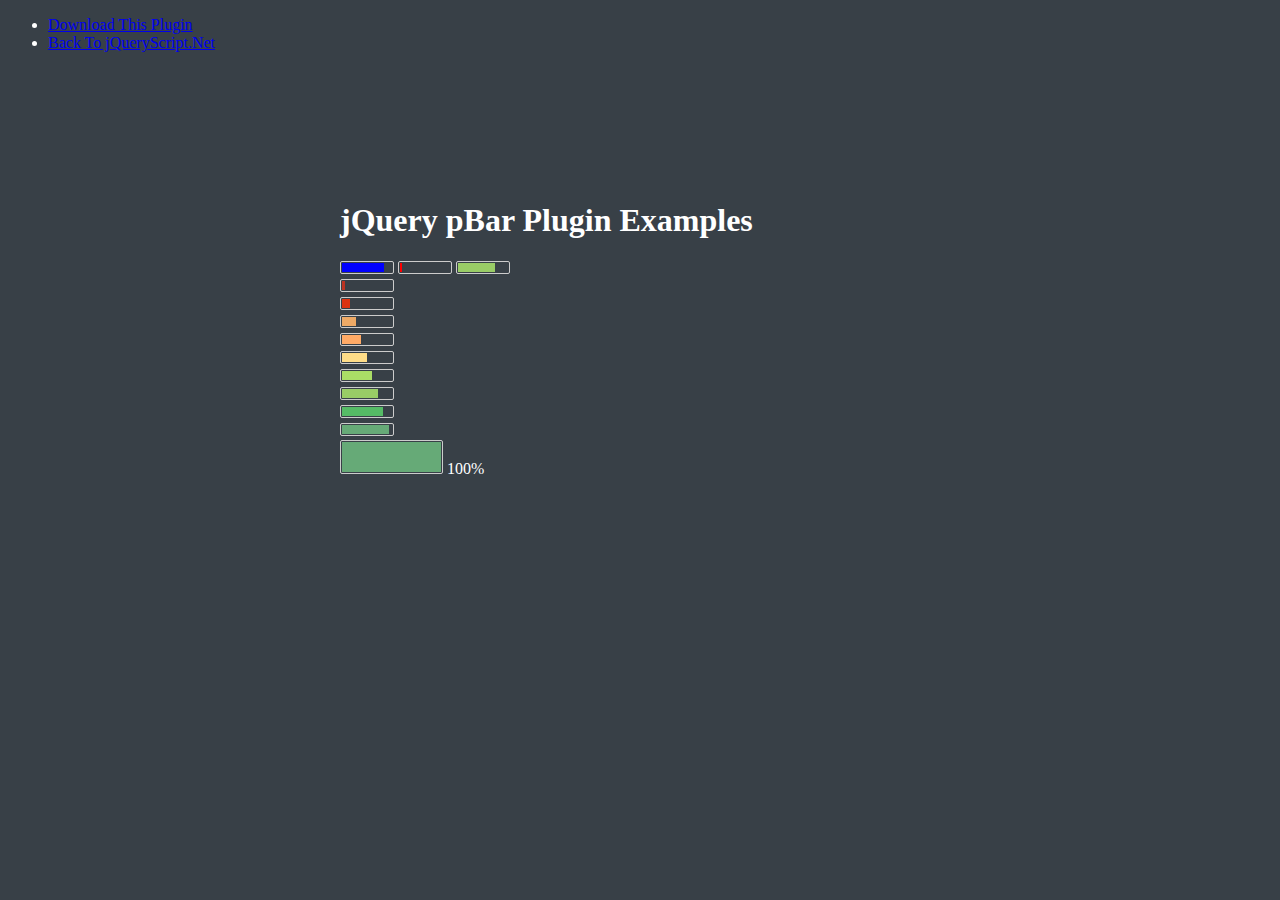
<file: Minimal-Animated-Progress-Bar-Plugin-With-jQuery-pBar/index.html>
<!DOCTYPE html>
<html>
<head>
<title>jQuery pBar Plugin Examples</title>
<meta charset="utf-8">
<link href="http://www.jqueryscript.net/css/jquerysctipttop.css" rel="stylesheet" type="text/css">
<meta name="viewport" content="width=device-width, minimum-scale=1.0, maximum-scale=1.0, user-scalable=no">
<!--[if lt IE 9]><script src="https://raw.githubusercontent.com/aFarkas/html5shiv/master/dist/html5shiv.min.js"></script><![endif]-->

<style>
body { background-color:#384047; color:#fff;}

.container { 
margin:150px auto;
max-width:600px;
}
</style>
<script type="text/javascript" src="https://ajax.googleapis.com/ajax/libs/jquery/2.1.4/jquery.min.js"></script>
<script type="text/javascript" src="jquery.pBar.min.js"></script>
</head>
<body>
<div id="jquery-script-menu">
<div class="jquery-script-center">
<ul>
<li><a href="http://www.jqueryscript.net/loading/Minimal-Animated-Progress-Bar-Plugin-With-jQuery-pBar.html">Download This Plugin</a></li>
<li><a href="http://www.jqueryscript.net/">Back To jQueryScript.Net</a></li>
</ul>
<div class="jquery-script-ads"><script type="text/javascript"><!--
google_ad_client = "ca-pub-2783044520727903";
/* jQuery_demo */
google_ad_slot = "2780937993";
google_ad_width = 728;
google_ad_height = 90;
//-->
</script>
<script type="text/javascript"
src="http://pagead2.googlesyndication.com/pagead/show_ads.js">
</script></div>
<div class="jquery-script-clear"></div>
</div>
</div>
<div class="container">
  <h1>jQuery pBar Plugin Examples</h1>
<div class="pBar" data-from="4" data-to="84" data-color="blue"></div>
<div class="pBar" data-from="84" data-to="4" data-color="red,yellow,green"></div>
<div class="pBar" data-from="34" data-to="74"></div>
<br>
<div class="pBar" data-from="34" data-to="5"></div>
<br>
<div class="pBar" data-from="34" data-to="16"></div>
<br>
<div class="pBar" data-from="34" data-to="27"></div>
<br>
<div class="pBar" data-from="34" data-to="38"></div>
<br>
<div class="pBar" data-from="34" data-to="49"></div>
<br>
<div class="pBar" data-from="34" data-to="60"></div>
<br>
<div class="pBar" data-from="34" data-to="71"></div>
<br>
<div class="pBar" data-from="34" data-to="82"></div>
<br>
<div class="pBar" data-from="34" data-to="93"></div>
<br>
<div class="pBar" data-from="34" data-to="100" style="width:99px;height:30px;"></div>
100%<br>
</div>
<script type="text/javascript">

  var _gaq = _gaq || [];
  _gaq.push(['_setAccount', 'UA-36251023-1']);
  _gaq.push(['_setDomainName', 'jqueryscript.net']);
  _gaq.push(['_trackPageview']);

  (function() {
    var ga = document.createElement('script'); ga.type = 'text/javascript'; ga.async = true;
    ga.src = ('https:' == document.location.protocol ? 'https://ssl' : 'http://www') + '.google-analytics.com/ga.js';
    var s = document.getElementsByTagName('script')[0]; s.parentNode.insertBefore(ga, s);
  })();

</script>
</body>
</html>
</file>
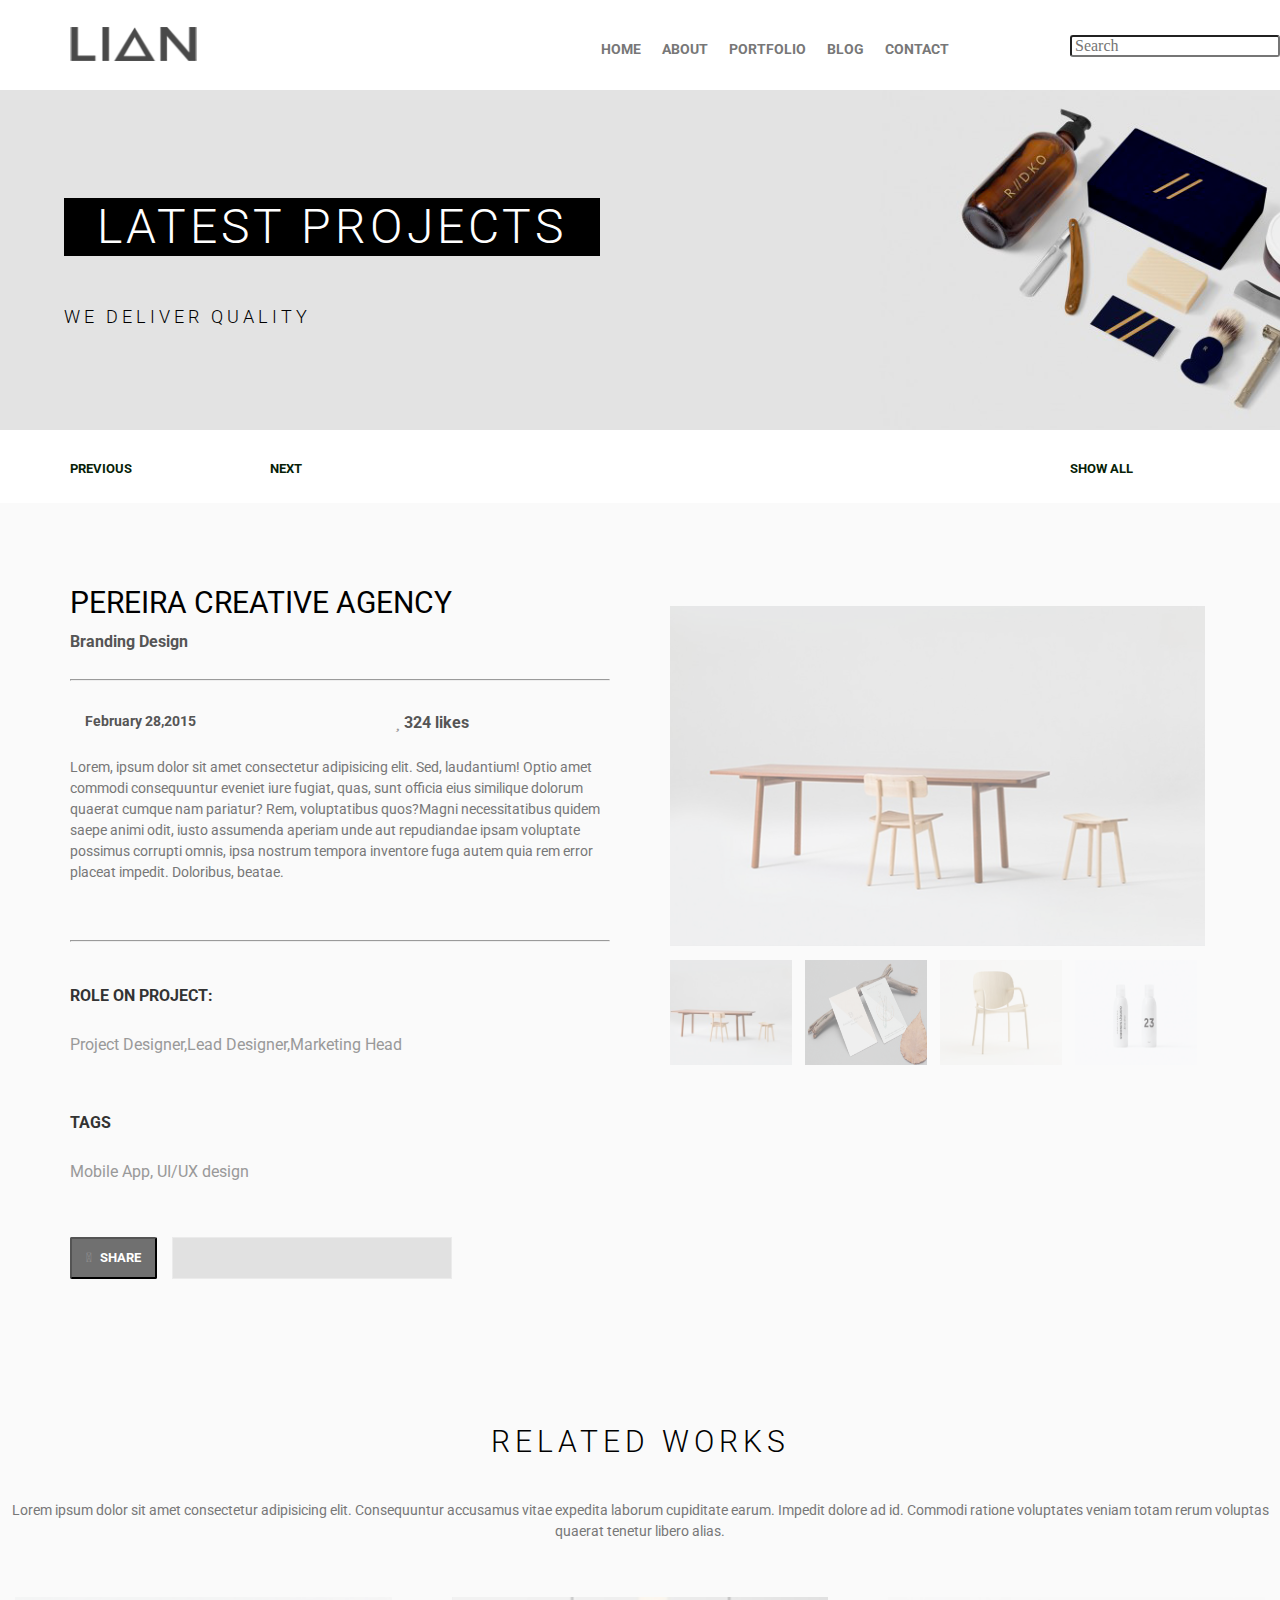
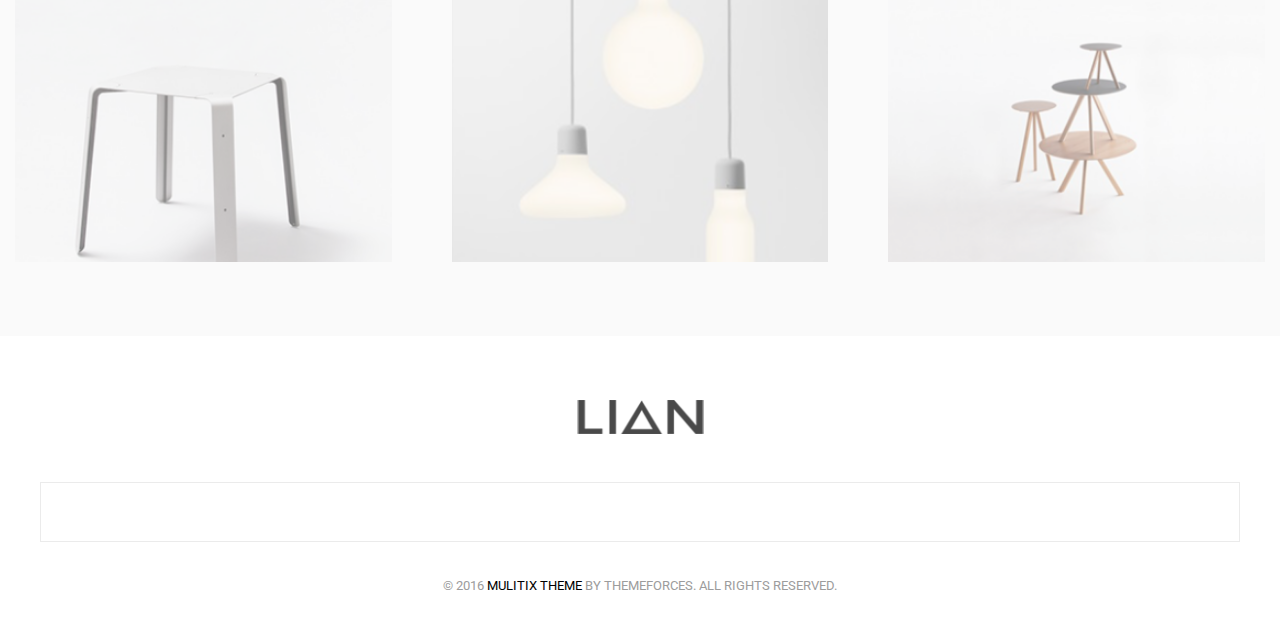
<file: portfolio.html>
<!DOCTYPE html>
<html lang="en">

<head>
    <meta charset="UTF-8">
    <meta name="viewport" content="width=device-width, initial-scale=1.0">
    <meta http-equiv="X-UA-Compatible" content="ie=edge">
    <title>Lian</title>
    <link rel="stylesheet" href="./css/style.css">
    <link rel="stylesheet" href="./css/grid.css">
    <link rel="stylesheet" href="./css/normalize.css">
    <link rel="stylesheet" href="./css/utilities.css">
    <link rel="stylesheet" href="./css/animate.css">
    <link href="https://fonts.googleapis.com/css?family=Roboto:300,400,700" rel="stylesheet">
    <link rel="stylesheet" href="https://use.fontawesome.com/releases/v5.6.3/css/all.css" integrity="sha384-UHRtZLI+pbxtHCWp1t77Bi1L4ZtiqrqD80Kn4Z8NTSRyMA2Fd33n5dQ8lWUE00s/"
        crossorigin="anonymous">
    <link rel="stylesheet" href="./slick-1.8.1/slick/slick.css">
    <link rel="stylesheet" href="./slick-1.8.1/slick/slick-theme.css">
</head>

<body>
    <header>
        <div class="container">
            <div class="row">
                <div class="col col-1">
                    <div class="logo logo animated rollIn">
                        <a href="home.html" class="logo__link">
                            <img src="./img/logo.png" alt="logo" class="logo__img">
                        </a>
                    </div>
                </div>
                <div class="col col-5 offset-4">
                    <div class="nav">
                        <div class="nav__menu">
                            <ul class="nav__list">
                                <li class="nav__item">
                                    <a href="home.html" class="nav__link">HOME</a>
                                </li>
                                <li class="nav__item">
                                    <a href="about.html" class="nav__link">ABOUT</a>
                                </li>
                                <li class="nav__item">
                                    <a href="portfolio.html" class="nav__link">PORTFOLIO</a>
                                </li>
                                <li class="nav__item">
                                    <a href="blog.html" class="nav__link">BLOG</a>
                                </li>
                                <li class="nav__item">
                                    <a href="tel:+16507599755" class="nav__link">CONTACT</a>
                                </li>
                            </ul>
                        </div>
                    </div>
                </div>
                <div class="col col-2">
                    <div class="search">
                        <form id="custom-search-form" class="form-search form-horizontal pull-right">
                            <div class="input-append search">
                                <input type="text" class="search-query mac-style" placeholder="Search">
                                <button type="submit" class="search__btn"><i class="fas fa-search"></i></button>
                            </div>
                        </form>
                    </div>
                </div>
            </div>
        </div>
    </header>
    <div class="heading">
        <div class="heading__agency">
            <img src="./img/base-2.png" alt="portfolio">
            <h2>LATEST PROJECTS</h2>
            <p>WE DELIVER QUALITY</p>
        </div>
    </div>
    <div class="creative">
        <div class="creative__nav">
            <div class="container">
                <div class="row">
                    <div class="col col-2">
                        <div class="nav__prev">
                            <a href="javascript:void(0)" class="prev"><span><i class="fas fa-angle-left"></i></span>
                                PREVIOUS</a>
                        </div>
                    </div>
                    <div class="col col-2">
                        <div class="nav__next">
                            <a href="javascript:void(0)" class="next">NEXT <span><i class="fas fa-angle-right"></i></span></a>
                        </div>
                    </div>
                    <div class="col col-2 offset-6">
                        <div class="nav__show">
                            <a href="javascript:void(0)" class="show"><span><i class="fas fa-list-ul"></i></span> SHOW
                                ALL</a>
                        </div>
                    </div>
                </div>
            </div>
        </div>
    </div>
    <div class="details">
        <div class="container">
            <div class="row">
                <div class="col col-6">
                    <div class="details__information">
                        <h2>PEREIRA CREATIVE AGENCY</h2>
                        <p class="details__title">Branding Design</p>
                        <hr>
                        <div class="row">
                            <div class="col col-6">
                                <p class="details__date">February 28,2015</p>
                            </div>
                            <div class="col col-6">
                                <p class="details__likes"><span><i class="far fa-heart"></i></span> 324 likes</p>
                            </div>
                        </div>
                        <p class="details__content">Lorem, ipsum dolor sit amet consectetur adipisicing elit. Sed,
                            laudantium! Optio amet commodi
                            consequuntur eveniet iure fugiat, quas, sunt officia eius similique dolorum quaerat cumque
                            nam
                            pariatur? Rem, voluptatibus quos?Magni necessitatibus quidem saepe animi odit, iusto
                            assumenda
                            aperiam unde aut repudiandae ipsam voluptate possimus corrupti omnis, ipsa nostrum tempora
                            inventore fuga autem quia rem error placeat impedit. Doloribus, beatae.</p>
                        <hr>
                        <p class="details__role">ROLE ON PROJECT:</p>
                        <p class="details__role--content">Project Designer,Lead Designer,Marketing Head</p>
                        <p class="details__tags">TAGS</p>
                        <p class="details__tags--content">Mobile App, UI/UX design</p>
                        <form action="share__form" class="share">
                            <button class="share__btn"><span><i class="fas fa-share-alt"></i></span> SHARE</button>
                        </form>
                        <div class="social__media">
                            <div class="nav">
                                <ul class="social">
                                    <li class="social__item">
                                        <a href="javascript:void(0)" class="facebook__link"><i class="fab fa-facebook-f"></i></a>
                                    </li>
                                    <li class="social__item">
                                        <a href="javascript:void(0)" class="google__link"><i class="fab fa-google-plus-g"></i></a>
                                    </li>
                                    <li class="social__item">
                                        <a href="javascript:void(0)" class="twitter__link"><i class="fab fa-twitter"></i></a>
                                    </li>
                                    <li class="social__item">
                                        <a href="javascript:void(0)" class="linkedin__link"><i class="fab fa-linkedin-in"></i></a>
                                    </li>
                                    <li class="social__item">
                                        <a href="javascript:void(0)" class="dribble__link"><i class="fab fa-dribbble"></i></a>
                                    </li>
                                    <li class="social__item">
                                        <a href="javascript:void(0)" class="pinterest__link"><i class="fab fa-pinterest-p"></i></a>
                                    </li>
                                    <li class="social__item">
                                        <a href="javascript:void(0)" class="instagram__link"><i class="fab fa-instagram"></i></a>
                                    </li>
                                </ul>
                            </div>
                        </div>
                    </div>
                </div>
                <div class="col col-6">
                    <div class="details__image">
                        <img src="./img/table.png" alt="table" class="details__img">
                        <img src="./img/table-1.png" alt="small__table" class="details__img--small">
                        <img src="./img/Фон.png" alt="book" class="details__img--small">
                        <img src="./img/table-2.png" alt="tables" class="details__img--small">
                        <img src="./img/23.png" alt="23" class="details__img--small">
                    </div>
                </div>
            </div>
        </div>
    </div>
    <div class="works">
        <div class="works__title">
            <h2>RELATED WORKS</h2>
            <p>Lorem ipsum dolor sit amet consectetur adipisicing elit. Consequuntur accusamus vitae expedita laborum
                cupiditate earum. Impedit dolore ad id. Commodi ratione voluptates veniam totam rerum voluptas quaerat
                tenetur libero alias.</p>
        </div>
        <div class="works__image">
            <div class="row">
                <div class="col col-4">
                    <img src="./img/rw-1.png" alt="" class="works__img">
                </div>
                <div class="col col-4">
                    <img src="./img/rw-2.png" alt="" class="works__img">
                </div>
                <div class="col col-4">
                    <img src="./img/rw-3.png" alt="" class="works__img">
                </div>
            </div>
        </div>
    </div>
    <footer>
        <div class="container">
            <div class="row">
                <div class="col">
                    <div class="main__footer">
                        <div class="footer__logo">
                            <a href="home.html" class="footer__logo--link">
                                <img src="./img/logo.png" alt="footer__logo" class="footer__logo--img">
                            </a>
                        </div>
                    </div>
                </div>
            </div>
            <div class="row">
                <div class="social__media">
                    <div class="nav">
                        <ul class="social">
                            <li class="social__item">
                                <a href="https://www.facebook.com/" class="facebook__link"><i class="fab fa-facebook-f"></i></a>
                            </li>
                            <li class="social__item">
                                <a href="https://plus.google.com/" class="google__link"><i class="fab fa-google-plus-g"></i></a>
                            </li>
                            <li class="social__item">
                                <a href="https://twitter.com/" class="twitter__link"><i class="fab fa-twitter"></i></a>
                            </li>
                            <li class="social__item">
                                <a href="https://www.linkedin.com/" class="linkedin__link"><i class="fab fa-linkedin-in"></i></a>
                            </li>
                            <li class="social__item">
                                <a href="https://dribbble.com/" class="dribble__link"><i class="fab fa-dribbble"></i></a>
                            </li>
                            <li class="social__item">
                                <a href="https://www.pinterest.com/" class="pinterest__link"><i class="fab fa-pinterest-p"></i></a>
                            </li>
                            <li class="social__item">
                                <a href="https://www.instagram.com/" class="instagram__link"><i class="fab fa-instagram"></i></a>
                            </li>
                        </ul>
                    </div>
                </div>
            </div>
            <div class="row">
                <div class="col">
                    <div class="last__footer">
                        <div class="last__footer--title">
                            <p>© 2016 <span>Mulitix Theme</span> by ThemeForces. All Rights Reserved.</p>
                        </div>
                    </div>
                </div>
            </div>
        </div>
    </footer>
</body>

</html>
</file>
<file: css/style.css>
@import url('https://fonts.googleapis.com/css?family=Roboto:300,400,700');
html{
    overflow: scroll;
    overflow-x: hidden;
}
p{
    margin: 0;
}
::-webkit-scrollbar {
    width: 0px;  /* remove scrollbar space */
    background: transparent;  /* optional: just make scrollbar invisible */
}
/* optional: show position indicator in red */
::-webkit-scrollbar-thumb {
    background: #FF0000;
}
*, *:after, *:before {
    box-sizing: border-box;
    padding: 0;
    margin: 0;
    }
body{
    padding: 0;
    margin: 0;
    overflow-x: hidden;
}
header{
    width: 100%;
    height: 90px;
    position: relative;
}
.logo__img{
    padding-top: 27px;
}
.logo__link{
    display: block;
}
.nav{
    padding: 10px;
    position: relative;
    margin: 0 auto;
    display: flex;
    justify-content: space-between;
}
.nav__tab{
    padding: 10px;
    position: relative;
    margin: 0 auto;
    display: flex;
    justify-content: center;
}
.nav__menu{
    padding-top: 30px;
}
.tab__nav--menu{
    padding-top: 10px;
}
.nav__list,.tab__nav--list,.social{
    list-style: none;
    margin: 0;
    padding: 0;
    display: flex;
}
.tab__nav--list span{
    font-size: 14px;
    color: #777;
}
.nav__link{
    width: 100%;
    font-size: 14px;
    line-height: 1.2em;
    padding-left: 21px;
    color: #777;
    font-family: 'Roboto', sans-serif;
    font-weight: 700;
    text-transform: uppercase;
    text-decoration: none;
    outline: none;
}
.tab__nav--link{
    width: 100%;
    font-size: 14px;
    line-height: 1.2em;
    padding-left: 21px;
    padding-right: 20px;
    color: #777;
    font-family: 'Roboto', sans-serif;
    font-weight: 700;
    text-transform: uppercase;
    text-decoration: none;
    outline: none;
}
.nav__link:hover,.tab__nav--link:hover{
    color: black;
    font-family: 'Roboto', sans-serif;
    transition: 1s ease ;
}
.nav__link::after{
    background-color: #06060a;
}
#custom-search-form {
    margin:0;
    margin-top: 5px;
    padding: 0;
}
.search__btn{
    position: absolute;
    top: -90%;
    left: 70%;
}
#custom-search-form .search-query {
    margin-top: 30px;
    padding-right: 3px;
    padding-right: 4px \9;
    padding-left: 3px;
    padding-left: 4px \9;
    margin-bottom: 0;
    -webkit-border-radius: 3px;
    -moz-border-radius: 3px;
    border-radius: 3px;
    -webkit-transition: width  0.2s ease-in-out;
    -moz-transition: width  0.2s ease-in-out;
    -o-transition: width  0.2s ease-in-out;
    transition: width  0.2s ease-in-out;
}
#custom-search-form button {
    border: 0;
    background: none;
    padding: 2px 5px;
    margin-top: 2px;
    position: relative;
    left: -28px;
    margin-bottom: 0;
    -webkit-border-radius: 3px;
    -moz-border-radius: 3px;
    border-radius: 3px;
}
.search-query:focus + button {
    z-index: 3;   
}   
.search-query:focus{
    width: 205px;
}
.agency{
    width: 100%;
    height: 650px;
    outline: none;
    overflow: hidden;
}
.agency__slide{
    
}
.agency__img{
    -moz-background-size: 100%;
    -webkit-background-size: 100%;
    -o-background-size: 100%;
    background-size: 100%;
}
.agency__title{}
.agency__title h2{
    padding: 0px 2px 56px 11px;
    letter-spacing: 7px;
    text-align: center;
    position: absolute;
    top: 40%;
    left: 25%;
    height: 34px;
    color: white;
    font-family: 'Roboto', sans-serif;
    font-size: 48px;
    font-weight: 300;
    line-height: 1.2em;
    text-transform: uppercase;
    background-color: black;
}
.agency__content p{
    padding-top: 15px;
    text-align: center;
    letter-spacing: 8px;
    position: absolute;
    top: 50%;
    left: 32%;
    color: black;
    font-family: 'Roboto', sans-serif;
    font-size: 18px;
    font-weight: 300;
    line-height: 1.2em;
    text-transform: uppercase;
}
.design__title h2{
    padding: 0px 2px 56px 11px;
    letter-spacing: 7px;
    text-align: center;
    position: absolute;
    top: 40%;
    left: 30%;
    height: 34px;
    color: white;
    font-family: 'Roboto', sans-serif;
    font-size: 48px;
    font-weight: 300;
    line-height: 1.2em;
    text-transform: uppercase;
    background-color: black;
}
.design__content p{
    padding-top: 15px;
    text-align: center;
    letter-spacing: 7px;
    position: absolute;
    top: 50%;
    left: 36%;
    color: black;
    font-family: 'Roboto', sans-serif;
    font-size: 18px;
    font-weight: 300;
    line-height: 1.2em;
    text-transform: uppercase;
}
.agency__img, .design__img{
    position: relative;
}
.fa-arrow-circle-left:before{
    position: absolute;
    top: 50%;
    margin: 5px;
    z-index: 2;
    cursor: pointer;
}
.fa-arrow-circle-right:before{
    position: absolute;
    top: 50%;
    left: 98%;
    margin: 5px;
    z-index: 2;
    cursor: pointer;
}
.slider__1,
.slider__2{
    padding-right: 25px;
}
.slick-slide img{
    display: block;
    object-fit: cover;
    width: 100%;
    height: 100%;
    text-align: center;
}
.slick-dots{
    top: 90%;
    height: 0px;    
}
i.fa-search:before{
    position: absolute;
    top: -90%;
    left: 70%;
}
.tab__nav{
    width: 100%;
    height: 60px;
    border: 1px solid #e1e1e1;
}
.products{
    width: 100%;
    height: 1467px;
    background-color: whitesmoke;
}
.products__img{
    margin-top: 35px;
    margin-bottom: 0px;
    opacity: 0.5;
}
.products__img:hover{
    transition: 2s;
    opacity: 1;
    cursor: pointer;
}
.load__btn{
    text-align: center;
    margin-top: 37px;
    margin-bottom: 73px;
}
.btn{
    width: 125px;
    height: 30px;
    background-color: #959595;
    border-radius: 2px;
    color: white;
    font-family: 'Roboto', sans-serif;
    font-size: 13px;
    font-weight: 700;
    line-height: 1.1em;
    text-transform: uppercase;
}
footer{
    width: 100%;
    height: 300px;
    background-color: white;
}
.footer__logo{
    text-align: center;        
}
.footer__logo--img{
    margin-top: 64px;
    margin-bottom: 44px;
}
.social__media{
    border: 1px solid #ebebeb;
    width: 100%;
    height: 60px;
}
.social__item{
    padding: 10px 25px 0px;
}
.social__media .nav{
    text-align: center;
    justify-content: center;
}
.facebook__link,
.google__link,
.twitter__link,
.linkedin__link,
.dribble__link,
.pinterest__link,
.instagram__link{
    height: 14px;
    color: #777;
    font-size: 14px;
    line-height: 1.2em;
}
.facebook__link:hover{
    transition: 0.5s;
    color: #395498;
}
.google__link:hover{
    transition: 0.5s;
    color: #DC3C2A;
}
.twitter__link:hover{
    transition: 0.5s;
    color: #3FA6DA;
}
.linkedin__link:hover{
    transition: 0.5s;
    color:#0077B0;
}
.dribble__link:hover{
    transition: 0.5s;
    color: #E54786;
}
.pinterest__link:hover{
    transition: 0.5s;
    color: #B60719;
}
.instagram__link:hover{
    transition: 0.5s;
    color: #CB125A;
}
.last__footer{
    text-align: center;
}
.last__footer--title{
    padding-top: 36px;
}
.last__footer--title p{
    color: #9c9c9c;
    font-family: 'Roboto', sans-serif;
    font-size: 13px;
    font-weight: 400;
    line-height: 1.3em;
    text-transform: uppercase;
}
.last__footer--title p span{
    color: black;
}
.heading__agency h2,
.heading__blog h2{
    position: absolute;
    top: 22%;
    left: 5%;
    letter-spacing: 4px;
    color: white;
    font-family: 'Roboto', sans-serif;
    font-size: 48px;
    font-weight: 300;
    line-height: 1.2;
    text-transform: uppercase;
    background-color: black;
    padding-left: 33px;
    padding-right: 33px;
}
.agency__img{
    width: 100%;
}
.heading__agency p,
.heading__blog p{
    position: absolute;
    top: 34%;
    left: 5%;
    letter-spacing: 4px;
    color: black;
    font-family: 'Roboto', sans-serif;
    font-size: 18px;
    font-weight: 300;
    line-height: 1.2em;
    text-transform: uppercase;
}
.story{
    width: 100%;
    height: 698px;
}
.story__slide{
    padding-top: 73px;
}
.story__title{
    padding-top: 73px;
}
.story__title h3{
    letter-spacing: 4px;
    font-family: 'Roboto', sans-serif;
    color: black;
    font-size: 18px;
    font-weight: 300;
    line-height: 1.2;
    text-transform: uppercase;
}
.story__title p{
    padding-top: 33px;
    font-family: 'Roboto', sans-serif;
    color: #777;
    font-size: 14px;
    font-weight: 400;
    line-height: 1.5;
}
.story__skills h3{
    padding-top: 39px;
    letter-spacing: 4px;
    font-family: 'Roboto', sans-serif;
    color: black;
    font-size: 18px;
    font-weight: 300;
    line-height: 1.2;
    text-transform: uppercase;
}
.pBar{
    background-color: white;
    border: 4px solid black;
    background-color: #a1a1a1;
}
.team{
    width: 100%;
    height: 982px;
    background-color: #FAFAFA;
}
.team h2{
    letter-spacing: 10px;
    padding-top: 72px;
    font-family: 'Roboto', sans-serif;
    color: black;
    font-size: 30px;
    font-weight: 300;
    line-height: 1.2;
    text-transform: uppercase;
    text-align: center;
}
.team__title p{
    padding-top: 43px;
    font-family: 'Roboto', sans-serif;
    color: #777;
    font-size: 14px;
    font-weight: 400;
    line-height: 1.5;
    text-align: center;
}
.team__people{
    padding-top: 69px;
}
.team__people h3{
    padding-top: 30px;
    padding-left: 35px;
    font-family: 'Roboto', sans-serif;
    color: #041608;
    font-size: 24px;
    font-weight: 300;
    line-height: 1.2;
    text-transform: uppercase;
}
.team__people .team__people--title{
    padding-left: 35px;
    font-family: 'Roboto', sans-serif;
    color: #777;
    font-size: 16px;
    font-weight: 700;
    line-height: 1;
    text-align: left;
}
.team__people p{
    padding-right: 40px;
    padding-left: 35px;
    font-family: 'Roboto', sans-serif;
    color: #9c9c9c;
    font-size: 14px;
    font-weight: 400;
    line-height: 1.2;
    text-align: left;
}
.creative__nav{
    padding-top: 25px;
    padding-bottom: 25px;
}
.details{
    background-color: #FAFAFA;
}
.prev,
.next,
.show{
    text-align: center;
    color: #071f08;
    font-size: 13px;
    line-height: 1.2;
    text-transform: uppercase;
    font-family: 'Roboto', sans-serif;
    font-weight: 700;
    text-decoration: none;
}
.details__information h2{
    color: black;
    font-family: 'Roboto', sans-serif;
    font-size: 30px;
    font-weight: 400;
    line-height: 1.8;
    text-transform: uppercase;
    padding-top: 73px;
}
.details__information .details__title,
.details__information .details__date
{
    color: #555;
    font-family: 'Roboto', sans-serif;
    font-size: 16px;
    font-weight: 700;
    line-height: 1.5;
    padding-bottom: 25px;
}
.details__information .details__date{
    padding-top: 30px;
    padding-right: 27px;
    font-size: 14px;
}
.details__information .details__likes{
    padding-top: 30px;
    color: #555;
    font-family: 'Roboto', sans-serif;
    font-size: 16px;
    font-weight: 700;
    line-height: 1.5;
}
.details__information .details__content{
    color: #777;
    font-family: 'Roboto', sans-serif;
    font-size: 14px;
    font-weight: 400;
    line-height: 1.5;
    padding-bottom: 57px;
}
.details__role,
.details__tags{
    font-family: 'Roboto', sans-serif;
    font-size: 16px;
    line-height: 1.8;
    color: #333;
    font-weight: 700;
    text-transform: uppercase;
    padding-bottom: 20px;
}
.details__role{
    padding-top: 40px;
}
.details__role--content,
.details__tags--content{
    font-family: 'Roboto', sans-serif;
    font-size: 16px;
    line-height: 1.8;
    color: #999;
    font-weight: 400;
    padding-bottom: 50px;
}
.share__btn{
    width: 87px;
    height: 42px;
    background-color: #707070;
    border-radius: 2px;
    color: white;
    line-height: 1.2;
    font-family: 'Roboto', sans-serif;
    font-size: 13px;
    font-weight: 700;
    text-transform: uppercase;
    float: left;
}
.share{
    padding-right: 15px;
}
.share__btn i{
    padding-right: 5px;
}
.details__information .social__item{
    padding: 1px 13px;
}
.details__information .social__media{
    width: 280px;
    height: 42px;
    background-color: #e1e1e1;
    position: absolute;
    left: 22%;
}
.details__img{
    padding-top: 103px;
    opacity: 0.5;
}
.details__img--small{
    width: 131px;
    height: 115px;
    padding-top: 10px;
    padding-right: 9px;
    opacity: 0.5;
}
.details__img:hover,
.details__img--small:hover{
    opacity: 1;
    cursor: pointer;
    transition: 0.5s ease;
}
.works{
    background-color: #FAFAFA;
}
.works__title h2{
    padding-top: 145px;
    letter-spacing: 5px;
    font-family: 'Roboto', sans-serif;
    color: black;
    font-size: 30px;
    font-weight: 300;
    line-height: 1.2;
    text-transform: uppercase;
    text-align: center;
}
.works__title p{
    font-family: 'Roboto', sans-serif;
    color: #777;
    font-size: 14px;
    font-weight: 400;
    line-height: 1.5;
    text-align: center;
    padding-top: 40px;
    padding-bottom: 55px;
}
.slick-slider{
    height: 537px;
}
.works__img{
    opacity: 0.5;
    margin-bottom: 70px;
    cursor: pointer;
    width: 100%;
}
.works__img:hover{
    opacity: 1;
    cursor: pointer;
    transition: 0.5s ease;
}
.heading__blog{
    padding-bottom: 72px;
    background-color: #FAFAFA;
}
.section__blog{
    background-color: #FAFAFA;
}
.blog__post{
    margin-top: 72px;
    background-color: white;
}
.blog__post h3{
    color: #333;
    font-family: 'Roboto', sans-serif;
    font-size: 20px;
    font-weight: 700;
    line-height: 1.5em;
    margin-bottom: 10px;
    padding-top: 93px;
    padding-left: 43px;
    padding-right: 35px;
    animation: fade .5s linear forwards;
}
.blog__post .post__author{
    color: #ccc;
    font-family: 'Roboto', sans-serif;
    font-size: 13px;
    font-weight: 700;
    line-height: 1.5em;
    padding-left: 43px;
    padding-right: 35px;
    animation: fade .5s linear forwards;
}
.blog__post .post__content{
    text-align: justify;
    color: #777;
    font-family: 'Roboto', sans-serif;
    font-size: 14px;
    font-weight: 400;
    line-height: 1.2em;
    padding-top: 32px;
    margin-bottom: 50px;
    padding-left: 43px;
    padding-right: 35px;
    animation: fade .5s linear forwards;
}
.blog__post .post__date{
    float: left;
    color: #9a9a9a;
    font-size: 13px;
    font-weight: 400;
    line-height: 1.2em;
    font-family: 'Roboto', sans-serif;
    margin-bottom: 41px;
    padding-left: 45px;
    padding-right: 35px;
    animation: fade .5s linear forwards;
}
.blog__post .post__likes{
    padding-left: 245px;
    animation: fade .5s linear forwards;
    padding-bottom: 40px;
}
.fa-heart:before {
    content: "\f004";
    padding-left: 25px;
    color: #9a9a9a;
}
.fa-share-alt:before {
    content: "\f1e0";
    color: #9a9a9a;
}
.blog__post .post__title{
    padding-top: 30px;
}
.sidebar{
    background-color: white;
}
.widjet__content{
    padding-bottom: 29px;
}
.widjet__title h3{
    margin-top: 72px;
    background-color: #EBEBEB;
    letter-spacing: 8px;
    text-align: center;
    color: black;
    font-family: 'Roboto', sans-serif;
    font-size: 18px;
    font-weight: 300;
    line-height: 1.2;
    text-transform: uppercase;
}
.widjet__title h3{
    padding-top: 12px;
    padding-bottom: 12px;
}
.widjet__posts{
    padding-bottom: 29px;
}
.widjet__post{
    padding-top: 25px;
    padding-bottom: 25px;
}
.widjet__img{
    float: left;
    padding-right: 18px;
    padding-left: 25px;
}
.widjet__description{
    font-family: 'Roboto', sans-serif;
    color: #3d3d3d;
    font-size: 16px;
    font-weight: 500;
    line-height: 1;
    margin-bottom: 8px;
}
.widjet__date{
    font-family: 'Roboto', sans-serif;
    color: #777;
    font-size: 13px;
    font-weight: 300;
    line-height: 0.9;
}
.tags__content{
    background-color: #FAFAFA;
}
.tags__title h3,
.instagram__title h3{
    padding-top: 15px;
    padding-bottom: 10px;
    background-color: #EBEBEB;
    letter-spacing: 8px;
    text-align: center;
    color: black;
    font-family: 'Roboto', sans-serif;
    font-size: 18px;
    font-weight: 300;
    line-height: 1.2;
    text-transform: uppercase;
}
.tag__post--1{
    padding-top: 15px;
    padding-bottom: 10px;
    text-align: center;
}
.tag__post--2{
    padding-top: 15px;
    padding-bottom: 10px;
    text-align: center;
}
.tag__post--3{
    padding-top: 15px;
    padding-bottom: 10px;
    text-align: center;
}
.tag__post--4{
    padding-top: 15px;
    padding-bottom: 10px;
    text-align: center;
}
.tag__post--5{
    padding-top: 15px;
    padding-bottom: 10px;
    text-align: center;
}
.tag__post--6{
    padding-top: 15px;
    padding-bottom: 10px;
    text-align: center;
}
.tag__post--7{
    padding-top: 15px;
    padding-bottom: 10px;
    text-align: center;
}
.tag__post--8{
    padding-top: 15px;
    padding-bottom: 10px;
    text-align: center;
}
.tag__1,
.tag__2,
.tag__3,
.tag__4,
.tag__5,
.tag__6,
.tag__7,
.tag__8{
    padding-top: 10px;
    padding-bottom: 10px;
    margin-right: -48px;
    color: #9c9c9c;
    font-family: 'Roboto', sans-serif;
    font-size: 13px;
    font-weight: 400;
    line-height: 1.2;
    border: 1px solid #eee;
}
.tag__3,
.tag__8{
    margin-right: -15px;
}
.tag__1:hover,
.tag__2:hover,
.tag__3:hover,
.tag__4:hover,
.tag__5:hover,
.tag__6:hover,
.tag__7:hover,
.tag__8:hover{
    color: white;
    background-color: black;
    cursor: pointer;
}
.instagram__images{
    padding-top: 36px;
    padding-left: 28px;
}
.instagram__images img{
    opacity: 0.7;
}
.instagram__images img:hover{
    opacity: 1;
    cursor: pointer;
}
</file>
<file: css/grid.css>
/* main styles */
*, *:before, *:after {
    box-sizing: border-box;
}
.container {
    margin: 0 auto;
    width: 100%;
    max-width: 1200px;
    padding: 0 15px;
}
.row {
    margin: 0 -15px;
    display: flex;
    flex-wrap: wrap;
}
.row.no-gutters {
    margin-left: 0;
    margin-right: 0;
}
.row.no-gutters > .col,
.row.no-gutters > [class*="col-"] {
  padding-right: 0;
  padding-left: 0;
}
.col {
    padding: 0 30px;
    flex: 1;
    position: relative;
    width: 100%;
    min-height: 1px;
}
.col-1 {
    flex: 0 0 calc(100% / 12 * 1);
    max-width: calc(100% / 12 * 1);
}
.col-2 {
    flex: 0 0 calc(100% / 12 * 2);
    max-width: calc(100% / 12 * 2);
}
.col-3 {
    flex: 0 0 calc(100% / 12 * 3);
    max-width: calc(100% / 12 * 3);
}
.col-4 {
    flex: 0 0 calc(100% / 12 * 4);
    max-width: calc(100% / 12 * 4);
}
.col-5 {
    flex: 0 0 calc(100% / 12 * 5);
    max-width: calc(100% / 12 * 5);
}
.col-6 {
    flex: 0 0 calc(100% / 12 * 6);
    max-width: calc(100% / 12 * 6);
}
.col-7 {
    flex: 0 0 calc(100% / 12 * 7);
    max-width: calc(100% / 12 * 7);
}
.col-8 {
    flex: 0 0 calc(100% / 12 * 8);
    max-width: calc(100% / 12 * 8);
}
.col-9 {
    flex: 0 0 calc(100% / 12 * 9);
    max-width: calc(100% / 12 * 9);
}
.col-10 {
    flex: 0 0 calc(100% / 12 * 10);
    max-width: calc(100% / 12 * 10);
}
.col-11 {
    flex: 0 0 calc(100% / 12 * 11);
    max-width: calc(100% / 12 * 11);
}
.col-12 {
    flex: 0 0 100%;
    max-width: 100%;
}
.offset-1 {
    margin-left: calc(100% / 12 * 1);
}
.offset-1 {
    margin-left: calc(100% / 12 * 1);
}
.offset-2 {
    margin-left: calc(100% / 12 * 2);
}
.offset-3 {
    margin-left: calc(100% / 12 * 3);
}
.offset-4 {
    margin-left: calc(100% / 12 * 4);
}
.offset-5 {
    margin-left: calc(100% / 12 * 5);
}
.offset-6 {
    margin-left: calc(100% / 12 * 6);
}
.offset-7 {
    margin-left: calc(100% / 12 * 7);
}
.offset-8 {
    margin-left: calc(100% / 12 * 8);
}
.offset-9 {
    margin-left: calc(100% / 12 * 9);
}
.offset-10 {
    margin-left: calc(100% / 12 * 10);
}
.offset-11 {
    margin-left: calc(100% / 12 * 11);
}
</file>
<file: css/utilities.css>
.d-flex { display: flex !important; }
.d-inline-flex { display: inline-flex !important; }

.flex-row            { flex-direction: row !important; }
.flex-column         { flex-direction: column !important; }
.flex-row-reverse    { flex-direction: row-reverse !important; }
.flex-column-reverse { flex-direction: column-reverse !important; }

.flex-wrap         { flex-wrap: wrap !important; }
.flex-nowrap       { flex-wrap: nowrap !important; }
.flex-wrap-reverse { flex-wrap: wrap-reverse !important; }
.flex-fill         { flex: 1 1 auto !important; }
.flex-grow-0       { flex-grow: 0 !important; }
.flex-grow-1       { flex-grow: 1 !important; }
.flex-shrink-0     { flex-shrink: 0 !important; }
.flex-shrink-1     { flex-shrink: 1 !important; }

.justify-content-start   { justify-content: flex-start !important; }
.justify-content-end     { justify-content: flex-end !important; }
.justify-content-center  { justify-content: center !important; }
.justify-content-between { justify-content: space-between !important; }
.justify-content-around  { justify-content: space-around !important; }

.align-items-start    { align-items: flex-start !important; }
.align-items-end      { align-items: flex-end !important; }
.align-items-center   { align-items: center !important; }
.align-items-baseline { align-items: baseline !important; }
.align-items-stretch  { align-items: stretch !important; }

.align-content-start   { align-content: flex-start !important; }
.align-content-end     { align-content: flex-end !important; }
.align-content-center  { align-content: center !important; }
.align-content-between { align-content: space-between !important; }
.align-content-around  { align-content: space-around !important; }
.align-content-stretch { align-content: stretch !important; }

.align-self-auto     { align-self: auto !important; }
.align-self-start    { align-self: flex-start !important; }
.align-self-end      { align-self: flex-end !important; }
.align-self-center   { align-self: center !important; }
.align-self-baseline { align-self: baseline !important; }
.align-self-stretch  { align-self: stretch !important; }
</file>
